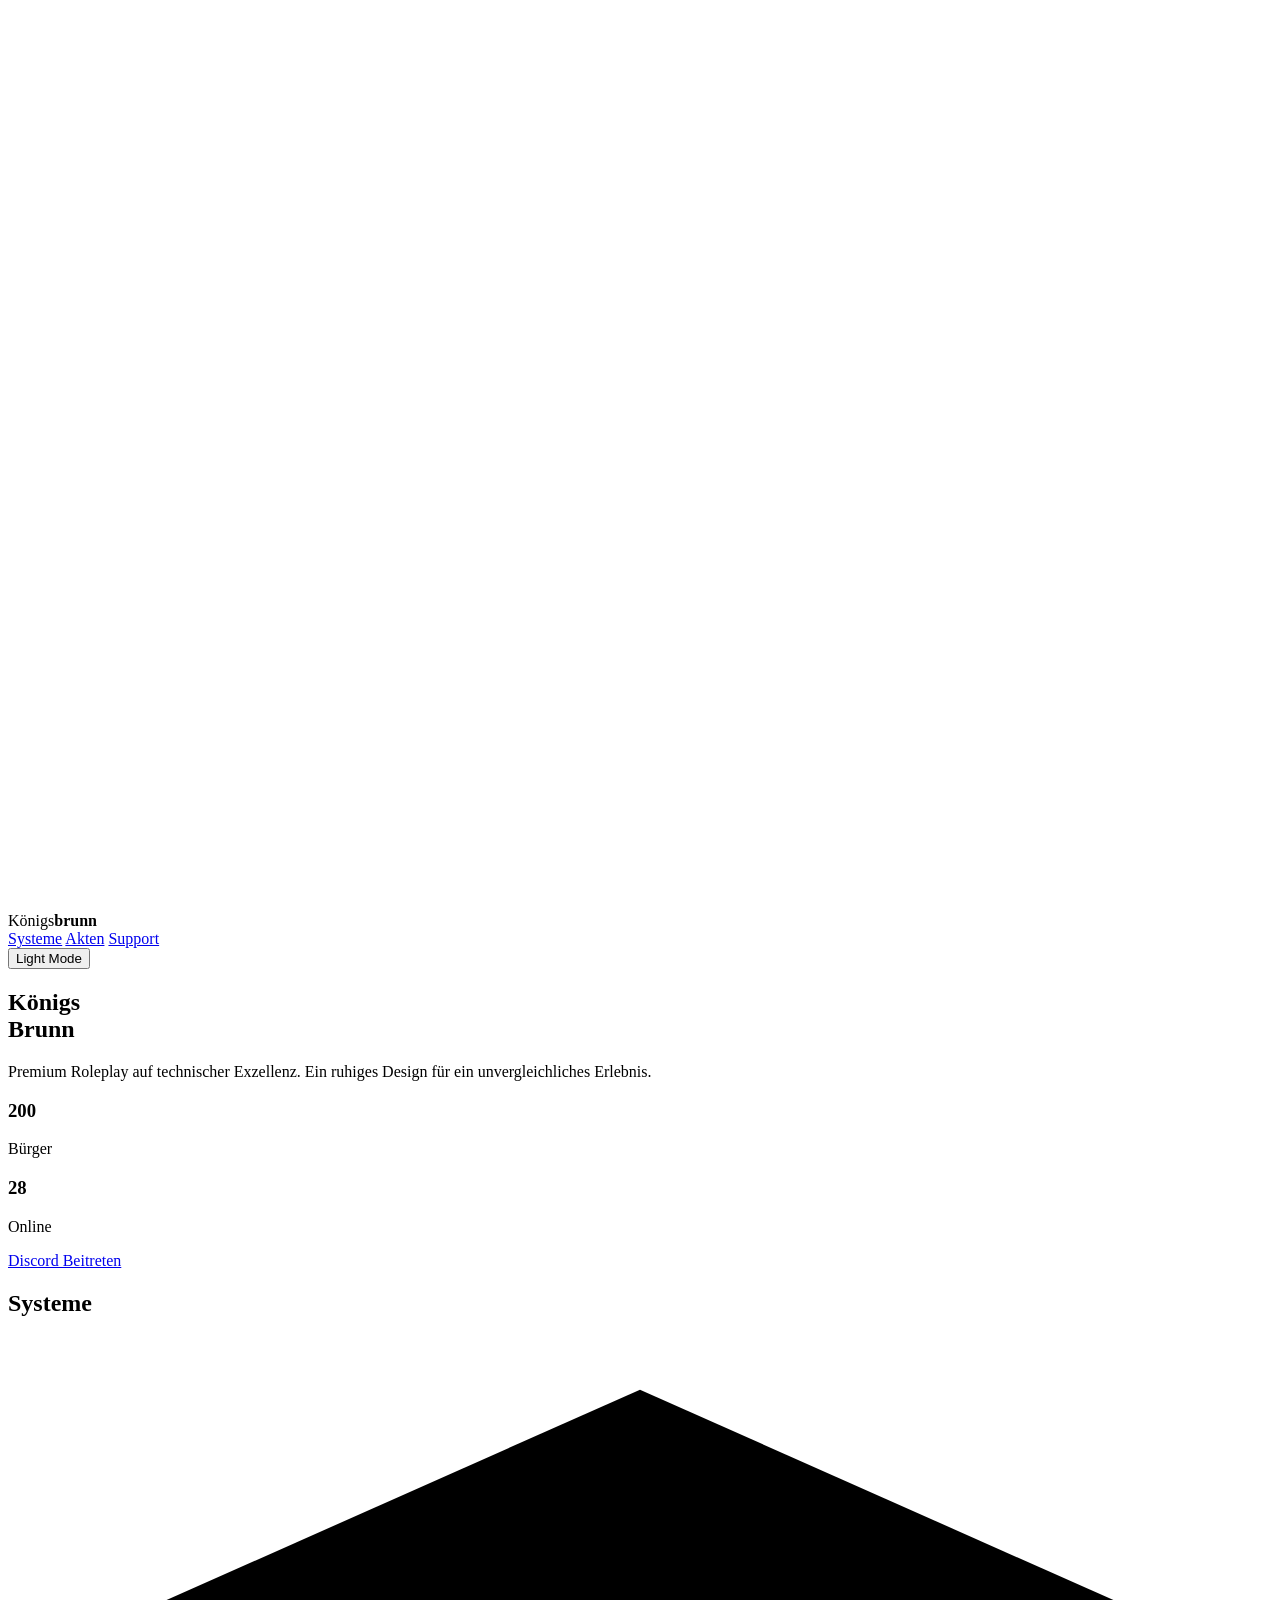
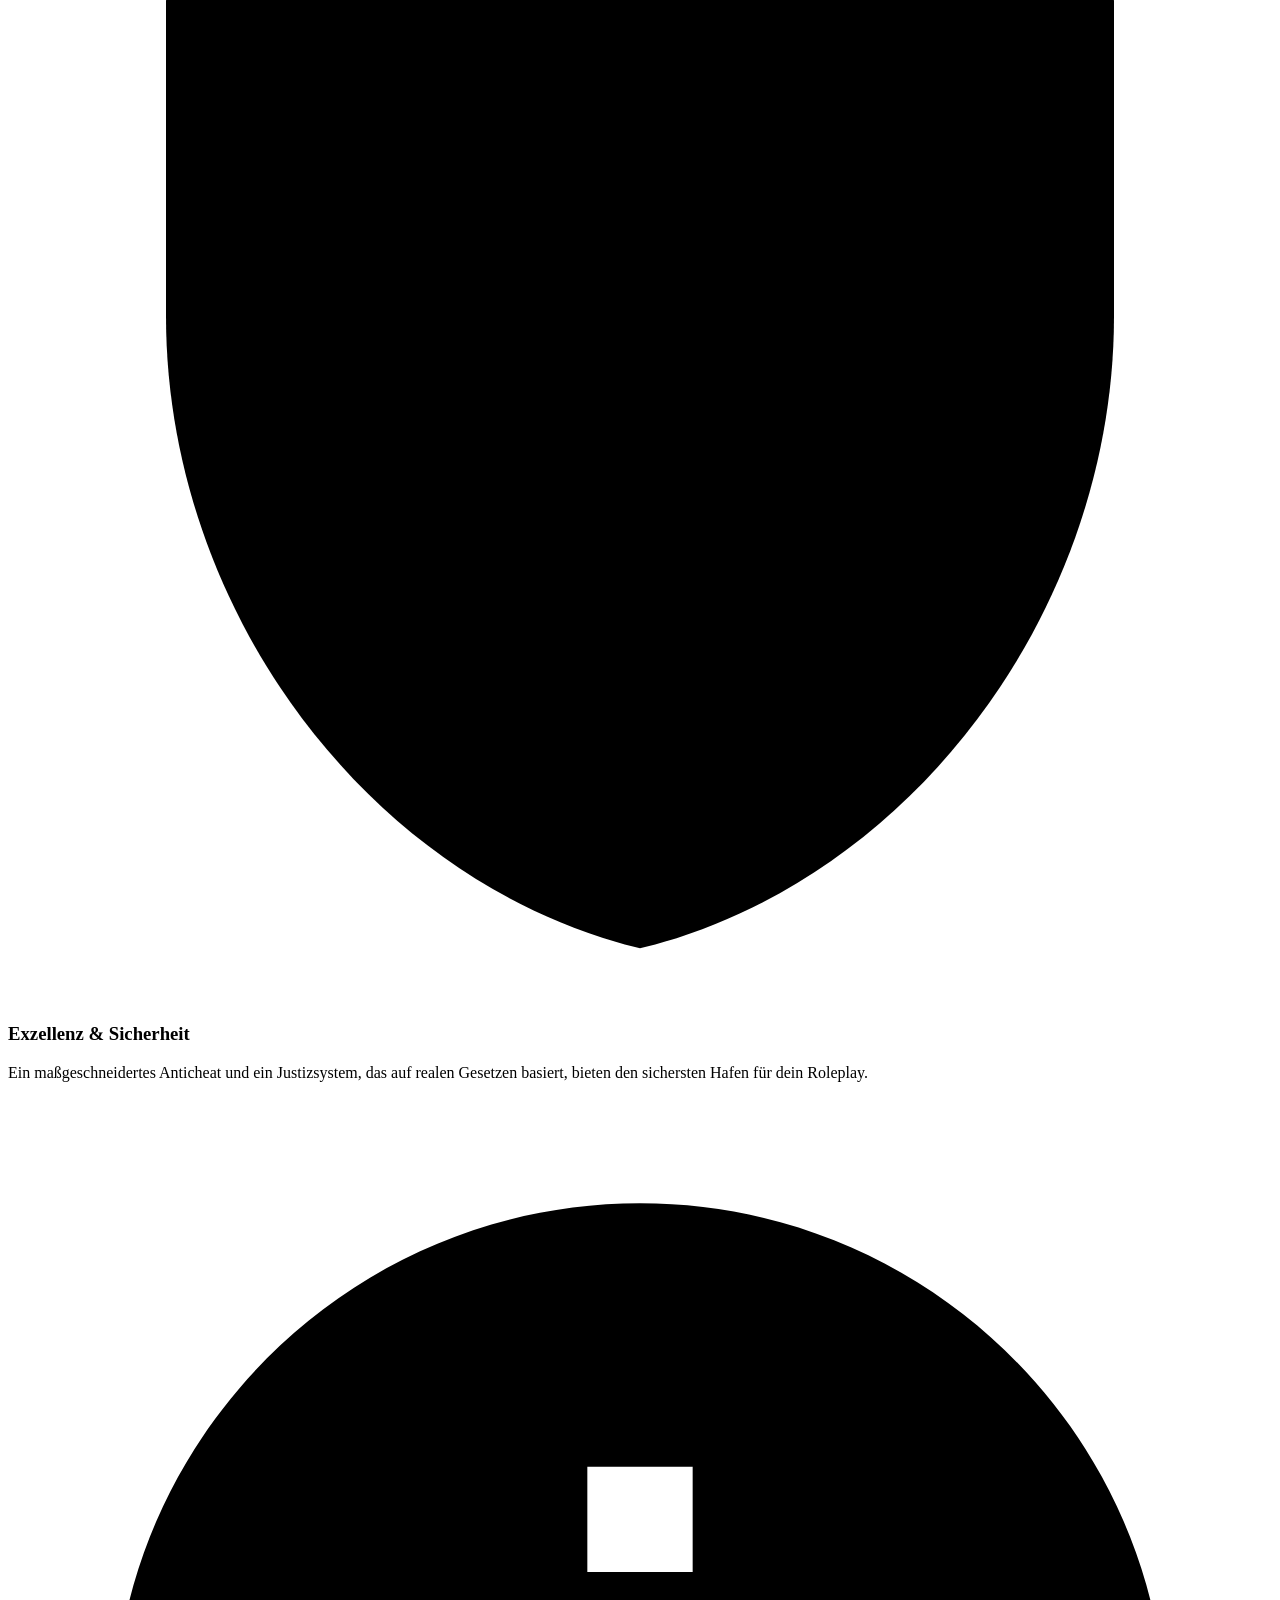
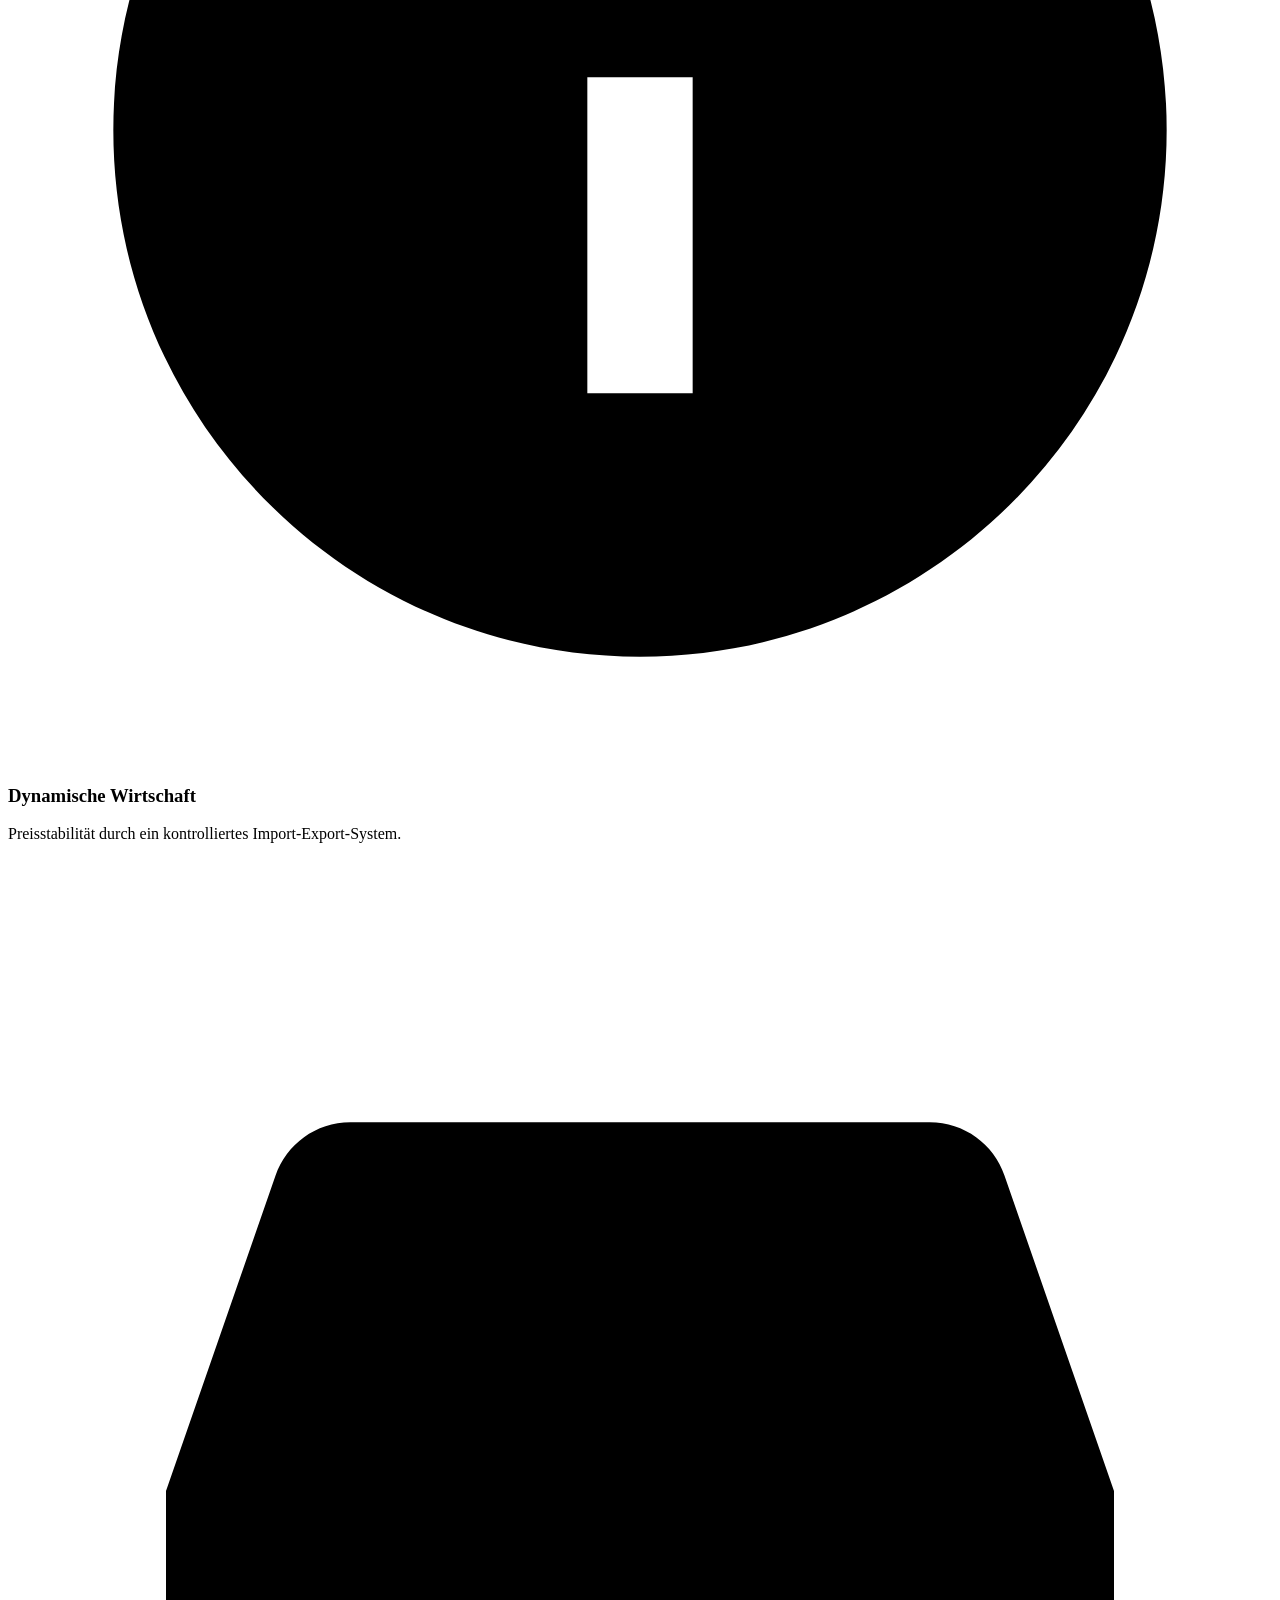
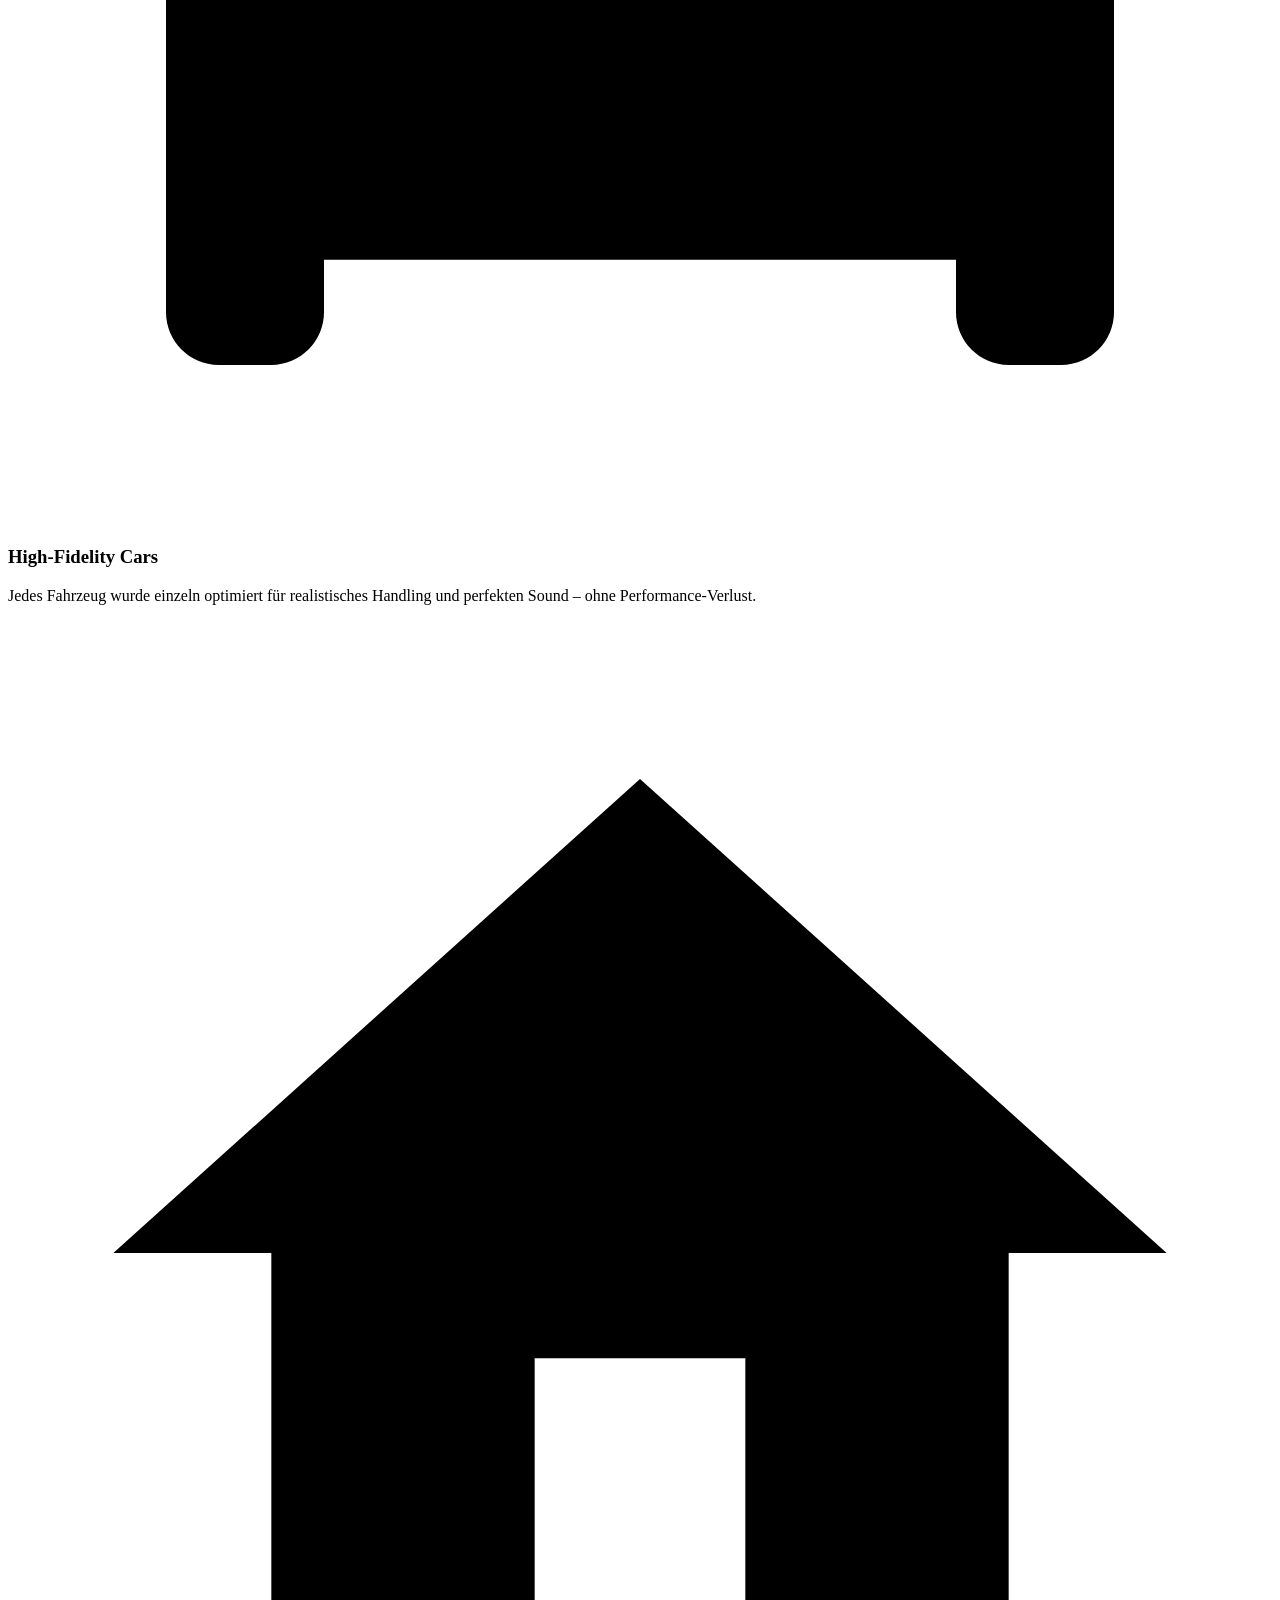
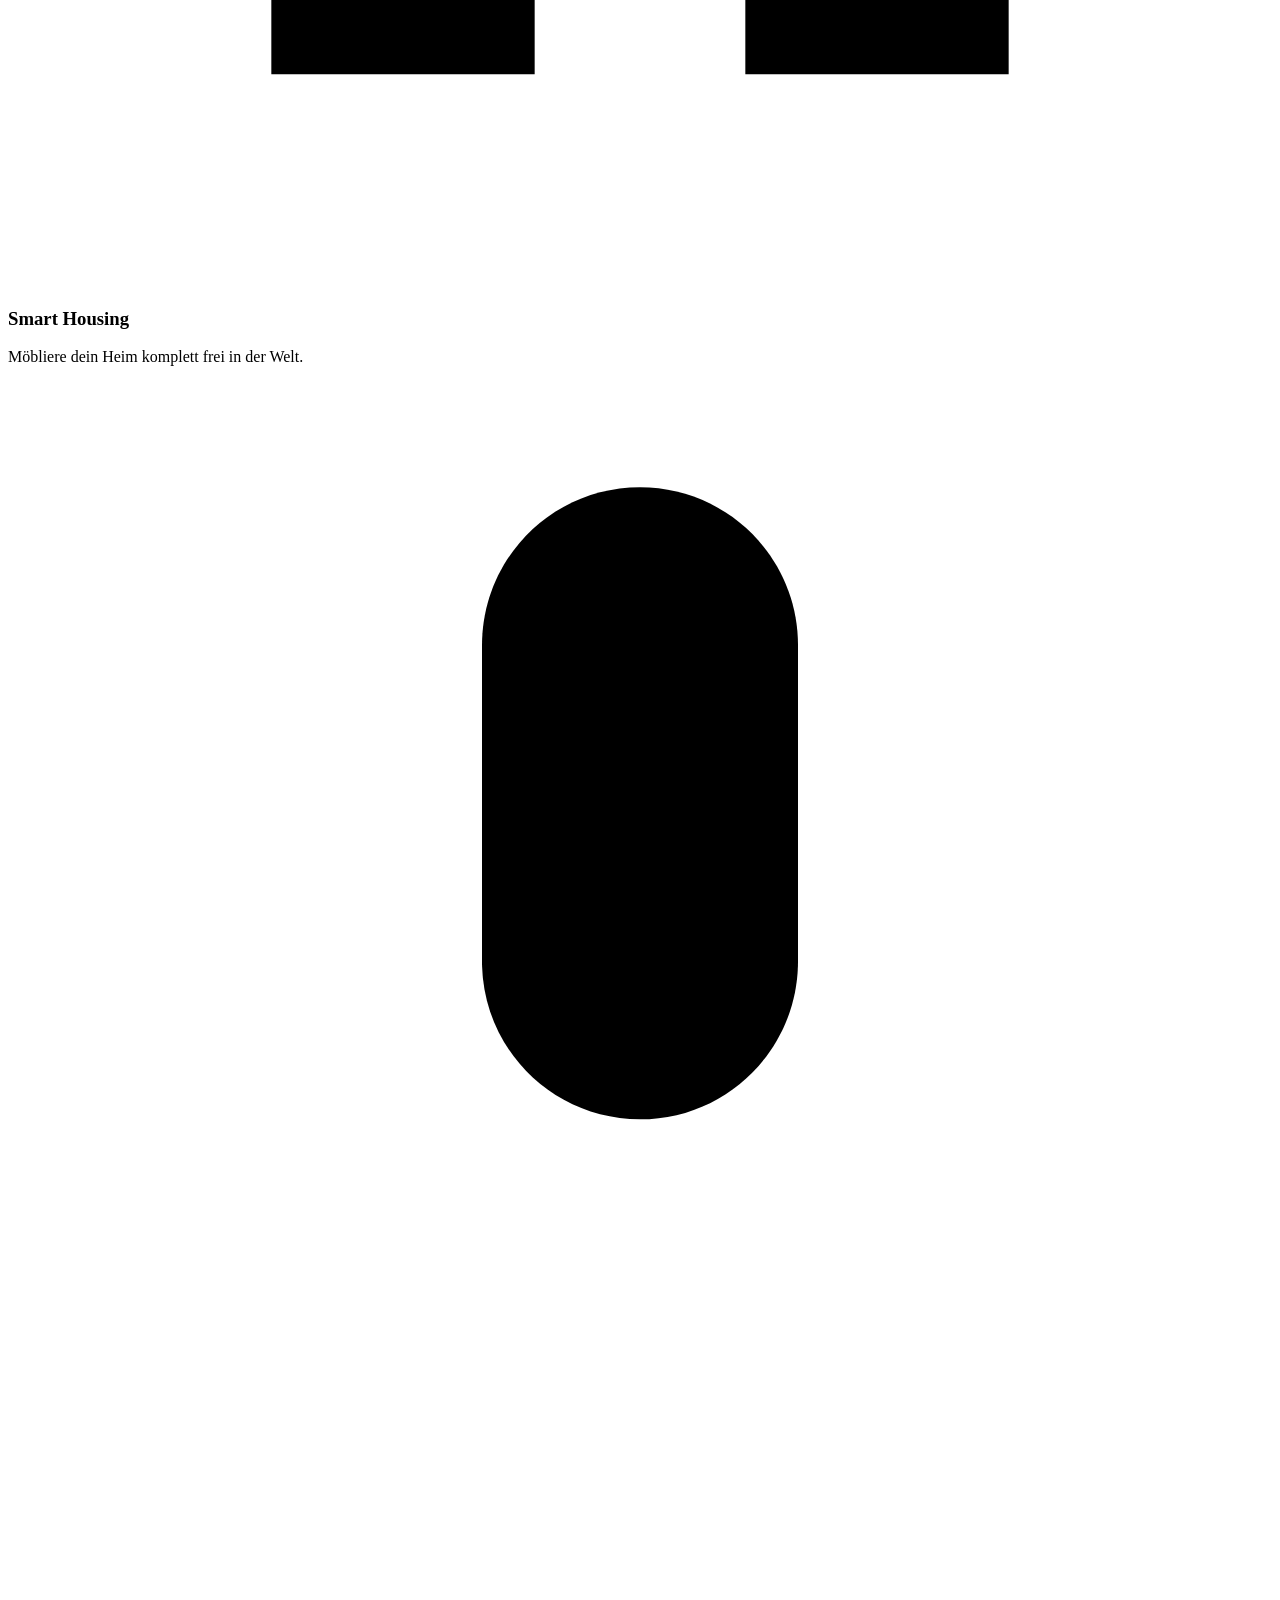
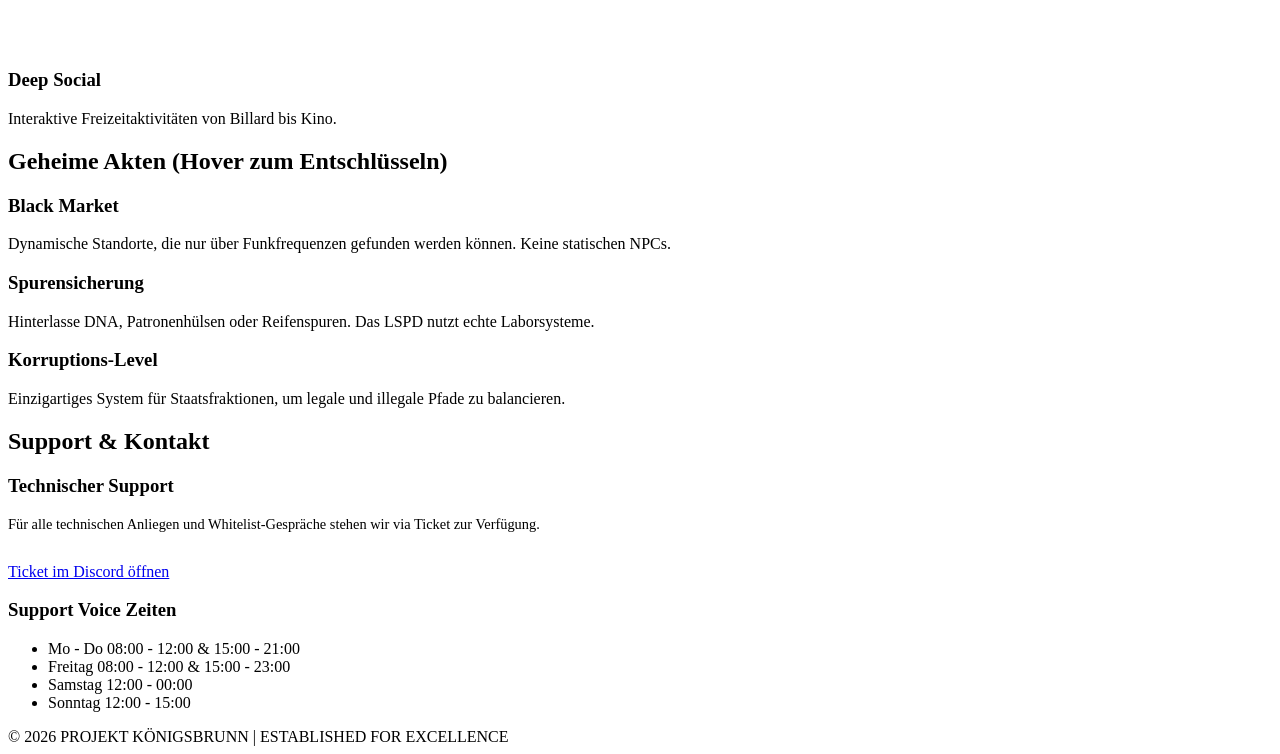
<file: index.html>
<!DOCTYPE html>
<html lang="de">
<head>
    <meta charset="UTF-8">
    <meta name="viewport" content="width=device-width, initial-scale=1.0">
    <title>Projekt Königsbrunn | Offizielles Portal</title>
    <link href="https://fonts.googleapis.com/css2?family=Plus+Jakarta+Sans:wght@200;300;400;500;600;800&display=swap" rel="stylesheet">
</head>
<body>

<div class="bg-glow" id="mouse-glow"></div>
<canvas id="particles"></canvas>

<nav>
    <div class="logo" onclick="window.scrollTo({top: 0, behavior: 'smooth'})">Königs<b>brunn</b></div>
    <div class="nav-right">
        <div class="nav-links">
            <a href="#features">Systeme</a>
            <a href="#rp-secrets">Akten</a>
            <a href="#contact">Support</a>
        </div>
        <button id="theme-toggle">Light Mode</button>
    </div>
</nav>

<section class="hero">
    <h1>Königs<br><b>Brunn</b></h1>
    <p>Premium Roleplay auf technischer Exzellenz. Ein ruhiges Design für ein unvergleichliches Erlebnis.</p>

    <div class="stats">
        <div class="stats-item"><h3 id="members">--</h3><p>Bürger</p></div>
        <div class="stats-item">
            <h3><span class="status-dot"></span> <span id="online">--</span></h3>
            <p>Online</p>
        </div>
    </div>

    <a href="https://discord.gg/DM2Au3f6RS" class="btn btn-main">Discord Beitreten</a>
</section>

<section id="features" class="section">
    <h2>Systeme</h2>
    <div class="bento-grid">
        <div class="card large">
            <svg viewBox="0 0 24 24"><path d="M12 1L3 5v6c0 5.55 3.84 10.74 9 12 5.16-1.26 9-6.45 9-12V5l-9-4z"/></svg>
            <h3>Exzellenz & Sicherheit</h3>
            <p>Ein maßgeschneidertes Anticheat und ein Justizsystem, das auf realen Gesetzen basiert, bieten den sichersten Hafen für dein Roleplay.</p>
        </div>
        <div class="card">
            <svg viewBox="0 0 24 24"><path d="M12 2C6.48 2 2 6.48 2 12s4.48 10 10 10 10-4.48 10-10S17.52 2 12 2zm1 15h-2v-6h2v6zm0-8h-2V7h2v2z"/></svg>
            <h3>Dynamische Wirtschaft</h3>
            <p>Preisstabilität durch ein kontrolliertes Import-Export-System.</p>
        </div>
        <div class="card tall">
            <svg viewBox="0 0 24 24"><path d="M18.92 6.01C18.72 5.42 18.16 5 17.5 5h-11c-.66 0-1.21.42-1.42 1.01L3 12v8c0 .55.45 1 1 1h1c.55 0 1-.45 1-1v-1h12v1c0 .55.45 1 1 1h1c.55 0 1-.45 1-1v-8l-2.08-5.99z"/></svg>
            <h3>High-Fidelity Cars</h3>
            <p>Jedes Fahrzeug wurde einzeln optimiert für realistisches Handling und perfekten Sound – ohne Performance-Verlust.</p>
        </div>
        <div class="card">
            <svg viewBox="0 0 24 24"><path d="M10 20v-6h4v6h5v-8h3L12 3 2 12h3v8z"/></svg>
            <h3>Smart Housing</h3>
            <p>Möbliere dein Heim komplett frei in der Welt.</p>
        </div>
        <div class="card">
            <svg viewBox="0 0 24 24"><path d="M12 14c1.66 0 3-1.34 3-3V5c0-1.66-1.34-3-3-3S9 3.34 9 5v6c0 1.66 1.34 3 3 3z"/></svg>
            <h3>Deep Social</h3>
            <p>Interaktive Freizeitaktivitäten von Billard bis Kino.</p>
        </div>
    </div>
</section>

<section id="rp-secrets" class="section">
    <h2>Geheime Akten (Hover zum Entschlüsseln)</h2>
    <div class="bento-grid">
        <div class="card">
            <h3>Black Market</h3>
            <p class="encrypted-box">Dynamische Standorte, die nur über Funkfrequenzen gefunden werden können. Keine statischen NPCs.</p>
        </div>
        <div class="card">
            <h3>Spurensicherung</h3>
            <p class="encrypted-box">Hinterlasse DNA, Patronenhülsen oder Reifenspuren. Das LSPD nutzt echte Laborsysteme.</p>
        </div>
        <div class="card">
            <h3>Korruptions-Level</h3>
            <p class="encrypted-box">Einzigartiges System für Staatsfraktionen, um legale und illegale Pfade zu balancieren.</p>
        </div>
    </div>
</section>

<section id="contact" class="section">
    <h2>Support & Kontakt</h2>
    <div class="support-grid">
        <div class="support-card">
            <h3>Technischer Support</h3>
            <p style="color: var(--text-muted); font-size: 0.9rem; margin-bottom: 30px;">Für alle technischen Anliegen und Whitelist-Gespräche stehen wir via Ticket zur Verfügung.</p>
            <a href="https://discord.gg/DM2Au3f6RS" class="btn" style="width: 100%; text-align: center;">Ticket im Discord öffnen</a>
        </div>
        <div class="support-card">
            <h3>Support Voice Zeiten</h3>
            <ul>
                <li><span>Mo - Do</span> <span>08:00 - 12:00 & 15:00 - 21:00</span></li>
                <li><span>Freitag</span> <span>08:00 - 12:00 & 15:00 - 23:00</span></li>
                <li><span>Samstag</span> <span>12:00 - 00:00</span></li>
                <li><span>Sonntag</span> <span>12:00 - 15:00</span></li>
            </ul>
        </div>
    </div>
</section>

<footer>
    &copy; 2026 PROJEKT KÖNIGSBRUNN | ESTABLISHED FOR EXCELLENCE
</footer>

<script>
    const themeBtn = document.getElementById('theme-toggle');
    const body = document.body;

    themeBtn.addEventListener('click', () => {
        const isLight = body.getAttribute('data-theme') === 'light';
        body.setAttribute('data-theme', isLight ? 'dark' : 'light');
        themeBtn.innerText = isLight ? 'Light Mode' : 'Dark Mode';
    });

    const glow = document.getElementById('mouse-glow');
    document.addEventListener('mousemove', (e) => {
        glow.style.background = `radial-gradient(circle at ${e.clientX}px ${e.clientY}px, var(--primary), transparent 50%)`;
    });

    const observer = new IntersectionObserver(entries => {
        entries.forEach(entry => {
            if(entry.isIntersecting) entry.target.classList.add("visible");
        });
    }, { threshold: 0.1 });
    document.querySelectorAll(".section").forEach(el => observer.observe(el));

    fetch("https://discord.com/api/guilds/1477240537693028414/widget.json")
    .then(r => r.json())
    .then(d => {
        document.getElementById("members").innerText = d.members ? d.members.length : "150+";
        document.getElementById("online").innerText = d.presence_count || "24";
    }).catch(() => {
        document.getElementById("members").innerText = "200";
        document.getElementById("online").innerText = "28";
    });

    const canvas = document.getElementById("particles");
    const ctx = canvas.getContext("2d");
    let particles = [];
    function resize() { canvas.width = window.innerWidth; canvas.height = window.innerHeight; }
    window.addEventListener("resize", resize); resize();

    class P {
        constructor() { this.reset(); }
        reset() {
            this.x = Math.random() * canvas.width;
            this.y = Math.random() * canvas.height;
            this.s = Math.random() * 1.2;
            this.v = Math.random() * 0.1; // Sehr langsame Bewegung für Ruhe
        }
        update() { this.y -= this.v; if(this.y < 0) this.reset(); }
        draw() {
            ctx.fillStyle = body.getAttribute('data-theme') === 'light' ? "rgba(0,0,0,0.05)" : "rgba(255,255,255,0.03)";
            ctx.beginPath(); ctx.arc(this.x, this.y, this.s, 0, Math.PI*2); ctx.fill();
        }
    }
    for(let i=0; i<60; i++) particles.push(new P());
    function anim() {
        ctx.clearRect(0,0,canvas.width,canvas.height);
        particles.forEach(p => { p.update(); p.draw(); });
        requestAnimationFrame(anim);
    }
    anim();
</script>

</body>
</html>
</file>
